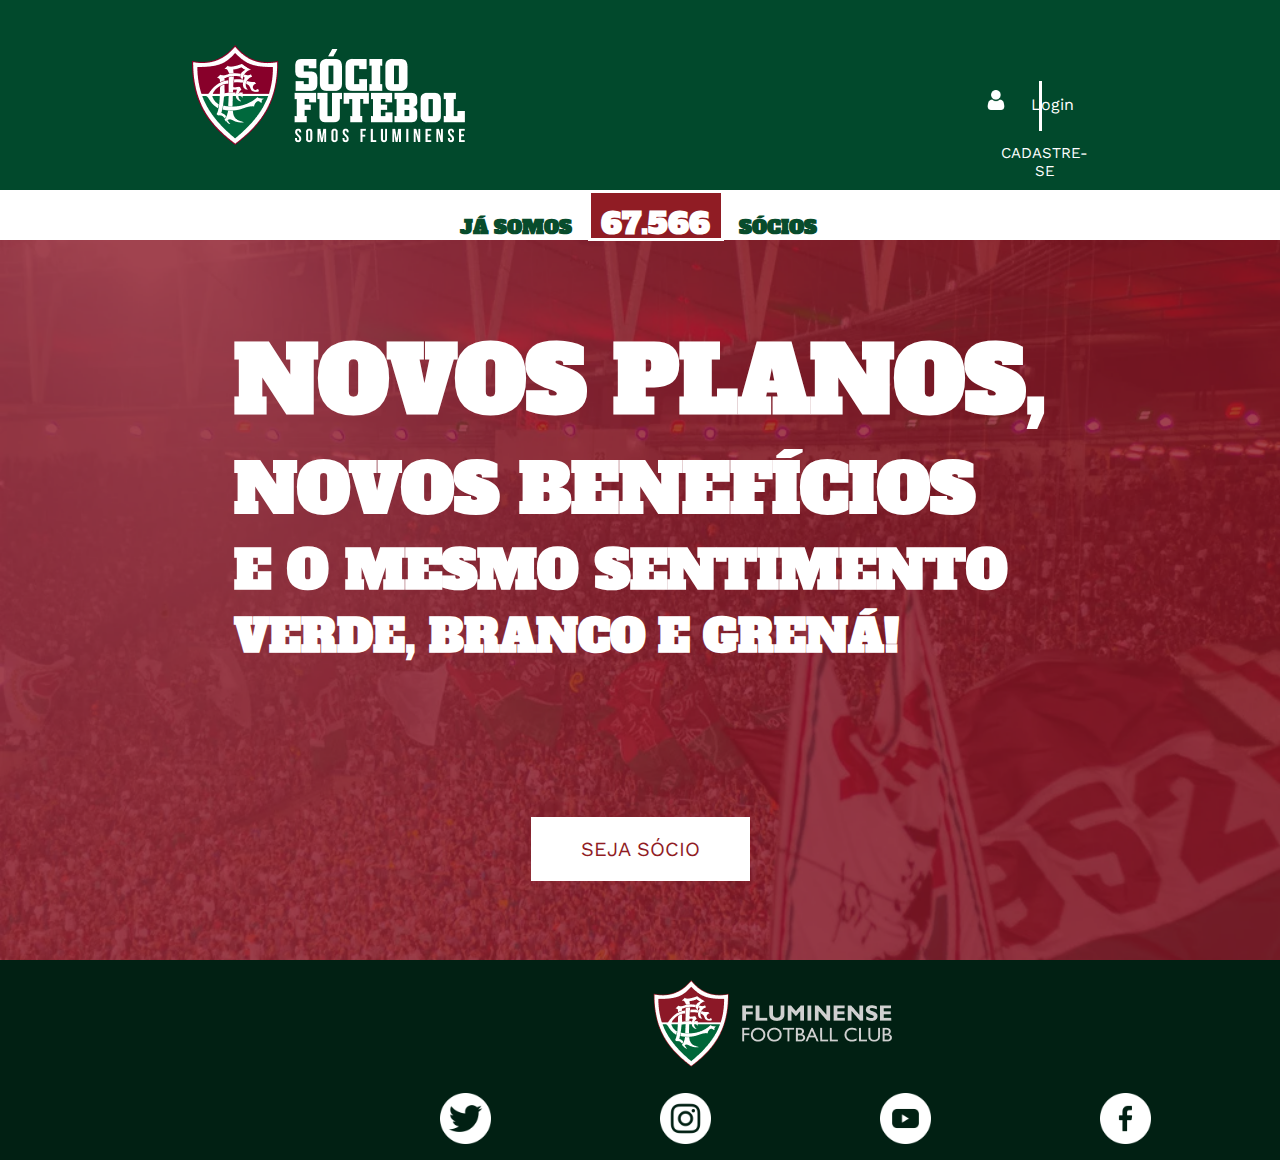
<file: index.html>
<!DOCTYPE html>
<html lang="pt-br">

<head>
    <meta charset="UTF-8">
    <meta http-equiv="X-UA-Compatible" content="IE=edge">
    <meta name="viewport" content="width=device-width, initial-scale=1.0">
    <title>Sócio Futebol - Fluminense Football Club</title>
    <link rel="icon" type="image/x-icon" href="favicon.ico">
    <link rel="stylesheet" href="index.css" />
    <style>
        @import url('https://fonts.googleapis.com/css2?family=Alfa+Slab+One&display=swap');
        @import url('https://fonts.googleapis.com/css2?family=Work+Sans:wght@300&display=swap');
    </style>
</head>

<body>
    <div id="header">
        <div id="center">
            <div id="box1">
                <img src="fluemblem.png" />
            </div>
            <div clas="nada"></div>
            <div id="box2">
                <ul>
                    <li>
                        <div id="login">
                            <img src='login.png' /><a href='login.html'style="color: white;">Login</a>
                        </div>
                    </li>
                    <li>
                        <div id="line"></div>
                    </li>
                    <li>
                        <div id="cadastro">
                            <a href='cadastro.html'style="color: white;">CADASTRE-SE</a>
                            
                            

                        </div>
                    </li>
                </ul>
            </div>
        </div>
    </div>
    <div id="lowheader">
        <div id="box3">
            <ul>
                <li>
                    <div id="content1">
                        <h1>JÁ SOMOS</h1>
                    </div>
                </li>
                <li>
                    <div id="number">
                        <h1>67.566</h1>
                    </div>
                </li>
                <li>
                    <div id="content2">
                        <h1>SÓCIOS</h1>
                    </div>
                </li>
            </ul>
        </div>
    </div>
    <div id="appresentation">
        <div id="tableapp">
            <div id="appresentationbox1">
                <h1 color="white">NOVOS PLANOS,</h1>
                <h2>NOVOS BENEFÍCIOS</h2>
                <h3>E O MESMO SENTIMENTO</h3>
                <h4>VERDE, BRANCO E GRENÁ!</h4>
            </div>
            <div id="appresentationbox2"></div>
            <div id="appresentationbox3">
                <a href='plano.html'style="color: white;"><button>SEJA SÓCIO</button></a>
            </div>
        </div>
    </div>
    <div id="footer">
        <div id="footerimg">
            <img src="flufooter.png"/>
        </div>
        <div id="icons">
            <div class="icons1">
                <a href="https://twitter.com/fluminensefc"target="_blank"><img src="twitter.png" width="23%"/></a>
            </div>
            <div class="icons1">
                <a href="https://www.instagram.com/fluminensefc/"target="_blank"><img src="instagram.png" width="23%"/></a>
            </div>
            <div class="icons1">
                <a href="https://www.youtube.com/user/Fludigital"target="_blank"><img src="youtube.png" width="23%"/></a>
            </div>
            <div class="icons1">
                <a href="https://www.facebook.com/FluminenseFC"target="_blank"><img src="facebook.png" width="23%"/></a>
            </div>
        </div>

    </div>

</body>

</html>
</file>
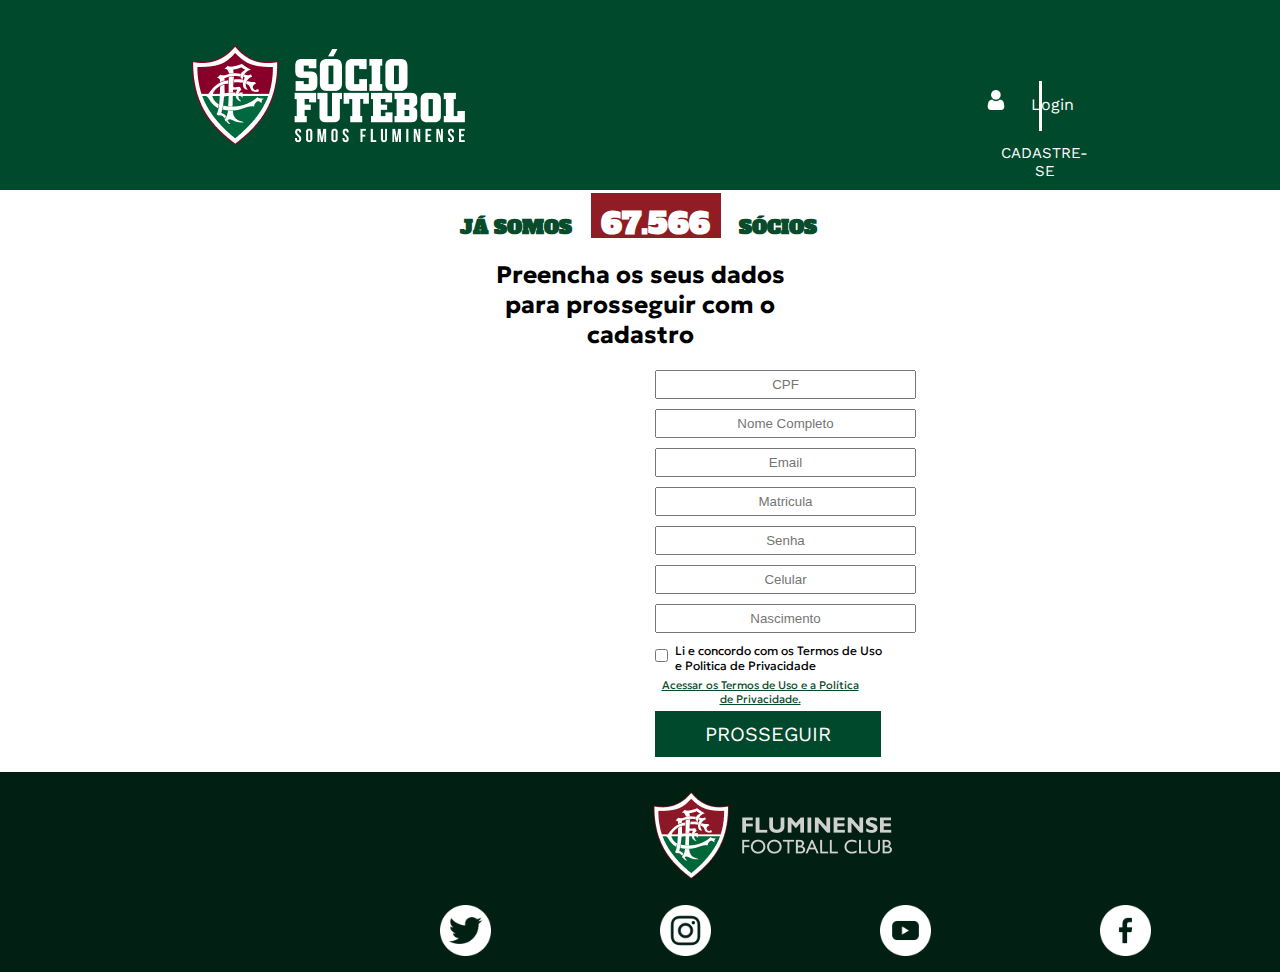
<file: cadastro.html>
<!DOCTYPE html>
<html lang="pt-br">

<head>
    <meta charset="UTF-8">
    <meta http-equiv="X-UA-Compatible" content="IE=edge">
    <meta name="viewport" content="width=device-width, initial-scale=1.0">
    <title>Sócio Futebol - Fluminense Football Club</title>
    <link rel="icon" type="image/x-icon" href="favicon.ico">
    <link rel="stylesheet" href="cadastro.css" />
    <style>
        @import url('https://fonts.googleapis.com/css2?family=Alfa+Slab+One&family=Geologica&family=Work+Sans:wght@300&display=swap');
        @import url('https://fonts.googleapis.com/css2?family=Alfa+Slab+One&display=swap');
        @import url('https://fonts.googleapis.com/css2?family=Work+Sans:wght@300&display=swap');
    </style>
</head>

<body>
    <div id="header">
        <div id="center">
            <div id="box1">
                <img src="fluemblem.png" />
            </div>
            <div clas="nada"></div>
            <div id="box2">
                <ul>
                    <li>
                        <div id="login">
                            <img src='login.png' /><a href='login.html' style="color: white;">Login</a>
                        </div>
                    </li>
                    <li>
                        <div id="line"></div>
                    </li>
                    <li>
                        <div id="cadastro">
                            <a href='cadastro.html' style="color: white;">CADASTRE-SE</a>
                        </div>
                    </li>
                </ul>
            </div>
        </div>
    </div>
    <div id="lowheader">
        <div id="box3">
            <ul>
                <li>
                    <div id="content1">
                        <h1>JÁ SOMOS</h1>
                    </div>
                </li>
                <li>
                    <div id="number">
                        <h1>67.566</h1>
                    </div>
                </li>
                <li>
                    <div id="content2">
                        <h1>SÓCIOS</h1>
                    </div>
                </li>
            </ul>
        </div>
    </div>
    <div id="formulario">
        <div id="txtform">
            <h1>Preencha os seus dados para prosseguir com o cadastro</h1>
        </div>
        <div id="questform">
            <form method='post' action='cadastro.py'>
                <div id="cpf" class="input-container">
                    <input class="input" size=30 type='text' name='cpf' placeholder='CPF' />
                </div>
                <div id="nome" class="input-container">
                    <input class="input" size=30 type='text' name='nome' placeholder='Nome Completo' />
                </div>
                <div id="email" class="input-container">
                    <input class="input" size=30 type='text' name='email' placeholder='Email' /><br>
                </div>
                <div id="matricula" class="input-container">
                    <input class="input" size=30 type='text' name='matricula' placeholder='Matricula' /><br>
                </div>
                <div id="senha" class="input-container">
                    <input class="input" size=30 type='text' name='senha' placeholder="Senha" /><br>
                </div>
                <div id="celular" class="input-container">
                    <input class="input" size=30 type='text' name='celular' placeholder='Celular' /><br>
                </div>
                <div id="nascimento" class="input-container">
                    <input class="input" size=30 type='nascimento' name='nascimento' placeholder='Nascimento' /><br>
                </div>
                <div id="termos" class="input-container">
                    <input class='input' type="checkbox" name="termos" />
                </div>
                <div id="termostxt">Li e concordo com os Termos de Uso e Politica de Privacidade<br>
                </div>
                <div id="politica">
                    <a href='politica.pdf' target="_blank" style="color: #084c2c;">Acessar os Termos de Uso e a Política
                        de Privacidade.</a>
                </div>
            </form>
            <div id="button">
            <a href="login.html"><button href="index.html">PROSSEGUIR</button></a>
            </div>
        </div>
    </div>
    <div id="footer">
        <div id="footerimg">
            <img src="flufooter.png"/>
        </div>
        <div id="icons">
            <div class="icons1">
                <a href="https://twitter.com/fluminensefc"target="_blank"><img src="twitter.png" width="23%"/></a>
            </div>
            <div class="icons1">
                <a href="https://www.instagram.com/fluminensefc/"target="_blank"><img src="instagram.png" width="23%"/></a>
            </div>
            <div class="icons1">
                <a href="https://www.youtube.com/user/Fludigital"target="_blank"><img src="youtube.png" width="23%"/></a>
            </div>
            <div class="icons1">
                <a href="https://www.facebook.com/FluminenseFC"target="_blank"><img src="facebook.png" width="23%"/></a>
            </div>
        </div>

    </div>
</body>

</html>
</file>
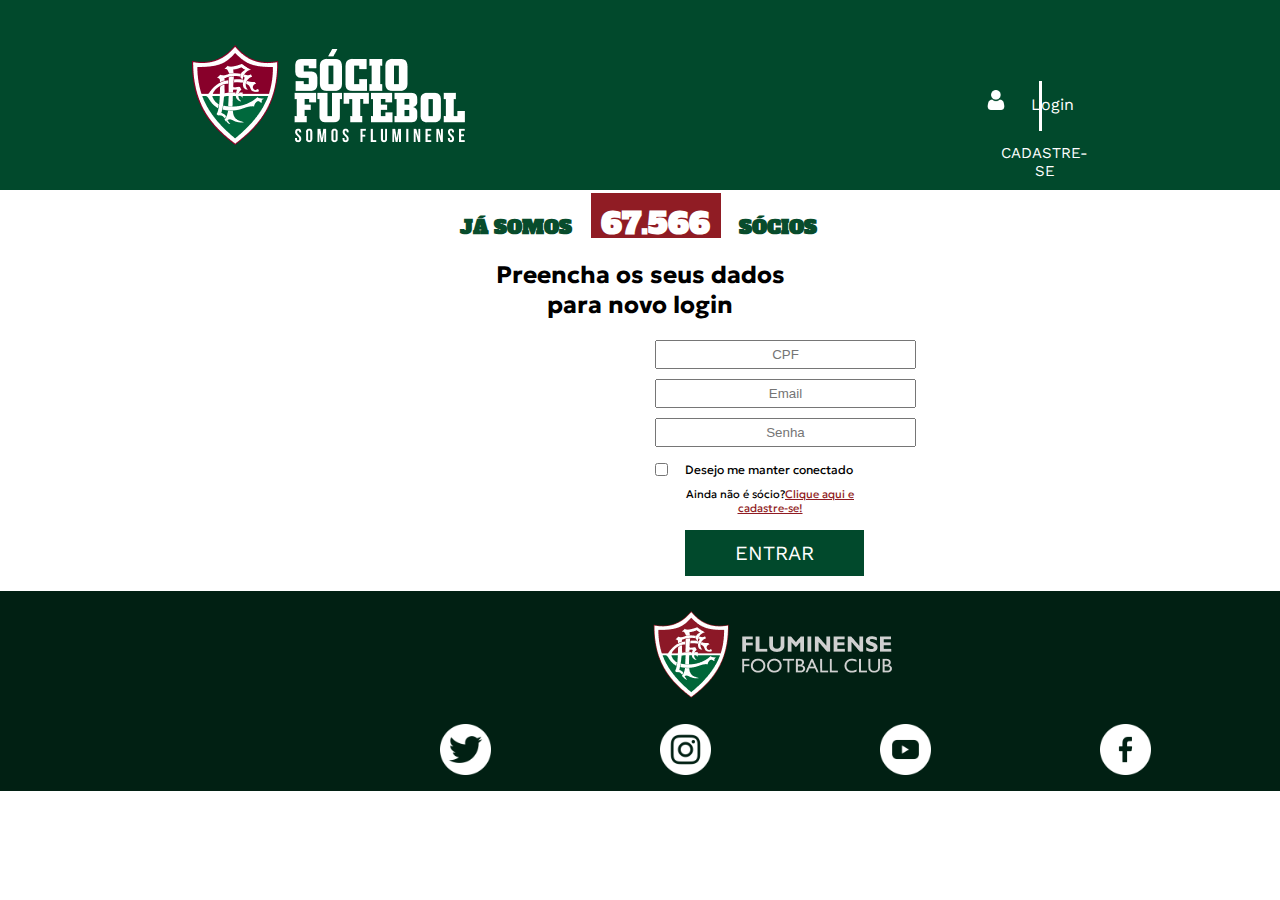
<file: login.html>
<!DOCTYPE html>
<html lang="pt-br">

<head>
    <meta charset="UTF-8">
    <meta http-equiv="X-UA-Compatible" content="IE=edge">
    <meta name="viewport" content="width=device-width, initial-scale=1.0">
    <title>Sócio Futebol - Fluminense Football Club</title>
    <link rel="icon" type="image/x-icon" href="favicon.ico">
    <link rel="stylesheet" href="login.css" />
    <style>
        @import url('https://fonts.googleapis.com/css2?family=Alfa+Slab+One&family=Geologica&family=Work+Sans:wght@300&display=swap');
        @import url('https://fonts.googleapis.com/css2?family=Alfa+Slab+One&display=swap');
        @import url('https://fonts.googleapis.com/css2?family=Work+Sans:wght@300&display=swap');
    </style>
</head>

<body>
    <div id="header">
        <div id="center">
            <div id="box1">
                <img src="fluemblem.png" />
            </div>
            <div clas="nada"></div>
            <div id="box2">
                <ul>
                    <li>
                        <div id="login">
                            <img src='login.png' /><a href='login.html' style="color: white;">Login</a>
                        </div>
                    </li>
                    <li>
                        <div id="line"></div>
                    </li>
                    <li>
                        <div id="cadastro">
                            <a href='cadastro.html' style="color: white;">CADASTRE-SE</a>
                        </div>
                    </li>
                </ul>
            </div>
        </div>
    </div>
    <div id="lowheader">
        <div id="box3">
            <ul>
                <li>
                    <div id="content1">
                        <h1>JÁ SOMOS</h1>
                    </div>
                </li>
                <li>
                    <div id="number">
                        <h1>67.566</h1>
                    </div>
                </li>
                <li>
                    <div id="content2">
                        <h1>SÓCIOS</h1>
                    </div>
                </li>
            </ul>
        </div>
    </div>
    <div id="formulario">
        <div id="txtform">
            <h1>Preencha os seus dados para novo login</h1>
        </div>
        <div id="questform">
            <form method='post' action='cadastro.py'>
                <div id="cpf" class="input-container">
                    <input class="input" size=30 type='text' name='cpf' placeholder='CPF' />
                </div>
                <div id="email" class="input-container">
                    <input class="input" size=30 type='text' name='email' placeholder='Email' /><br>
                </div>
                <div id="senha" class="input-container">
                    <input class="input" size=30 type='text' name='senha' placeholder="Senha" /><br>
                <div id="manterconectado" class="input-container">
                    <input class='input' type="checkbox" name="conectado" />
                </div>
                <div id="manterconectadotxt">Desejo me manter conectado<br>
                </div>
                <div id="novosocio">
                    Ainda não é sócio?<a href='cadastro.html' style="color: #901c24;">Clique aqui e cadastre-se!</a>
                </div>
            </form>
        </div>
        <div id="button">
            <a href="index.html"><button href="index.html">ENTRAR</button></a>
        </div>
    </div>
    <div id="footer">
        <div id="footerimg">
            <img src="flufooter.png"/>
        </div>
        <div id="icons">
            <div class="icons1">
                <a href="https://twitter.com/fluminensefc"target="_blank"><img src="twitter.png" width="23%"/></a>
            </div>
            <div class="icons1">
                <a href="https://www.instagram.com/fluminensefc/"target="_blank"><img src="instagram.png" width="23%"/></a>
            </div>
            <div class="icons1">
                <a href="https://www.youtube.com/user/Fludigital"target="_blank"><img src="youtube.png" width="23%"/></a>
            </div>
            <div class="icons1">
                <a href="https://www.facebook.com/FluminenseFC"target="_blank"><img src="facebook.png" width="23%"/></a>
            </div>
        </div>

    </div>
</body>

</html>
</file>
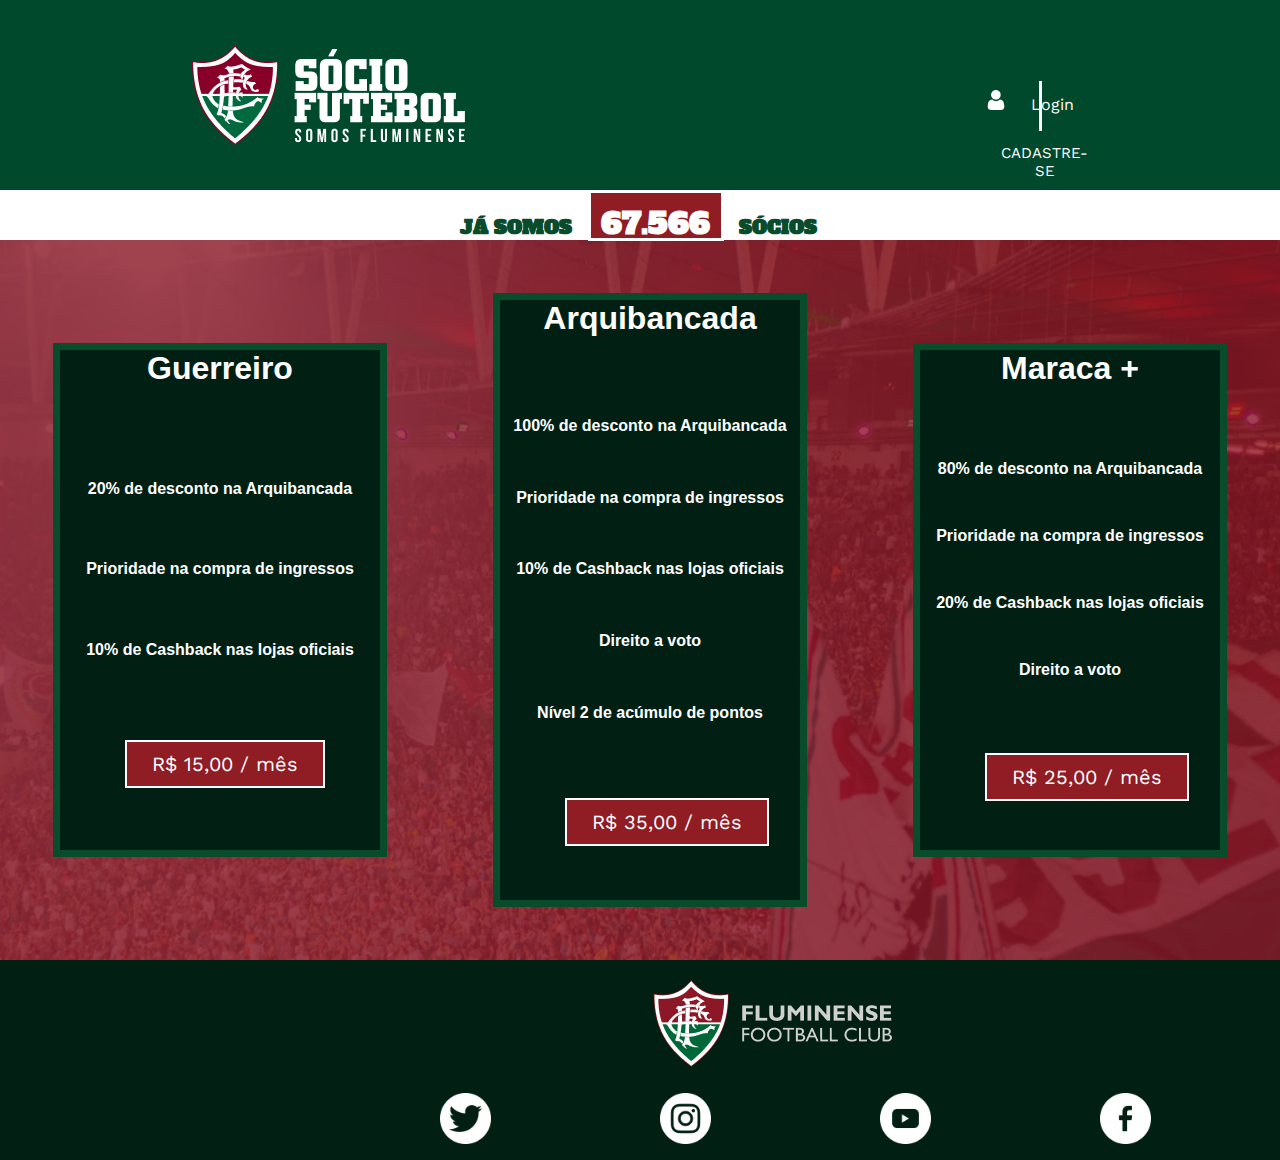
<file: plano.html>
<!DOCTYPE html>
<html lang="pt-br">

<head>
    <meta charset="UTF-8">
    <meta http-equiv="X-UA-Compatible" content="IE=edge">
    <meta name="viewport" content="width=device-width, initial-scale=1.0">
    <title>Sócio Futebol - Fluminense Football Club</title>
    <link rel="icon" type="image/x-icon" href="favicon.ico">
    <link rel="stylesheet" href="plano.css" />
    <style>
        @import url('https://fonts.googleapis.com/css2?family=Alfa+Slab+One&display=swap');
        @import url('https://fonts.googleapis.com/css2?family=Work+Sans:wght@300&display=swap');
    </style>
</head>

<body>
    <div id="header">
        <div id="center">
            <div id="box1">
                <img src="fluemblem.png" />
            </div>
            <div clas="nada"></div>
            <div id="box2">
                <ul>
                    <li>
                        <div id="login">
                            <img src='login.png' /><a href='login.html'style="color: white;">Login</a>
                        </div>
                    </li>
                    <li>
                        <div id="line"></div>
                    </li>
                    <li>
                        <div id="cadastro">
                            <a href='cadastro.html'style="color: white;">CADASTRE-SE</a>
                            
                            

                        </div>
                    </li>
                </ul>
            </div>
        </div>
    </div>
    <div id="lowheader">
        <div id="box3">
            <ul>
                <li>
                    <div id="content1">
                        <h1>JÁ SOMOS</h1>
                    </div>
                </li>
                <li>
                    <div id="number">
                        <h1>67.566</h1>
                    </div>
                </li>
                <li>
                    <div id="content2">
                        <h1>SÓCIOS</h1>
                    </div>
                </li>
            </ul>
        </div>
    </div>
    <div id="appresentation">
        <div id="appresentationbox1">
            <h1 style="text-align: center;">Guerreiro</h1>
            <h4>20% de desconto na Arquibancada</h4>
            <h4>Prioridade na compra de ingressos</h4>
            <h4>10% de Cashback nas lojas oficiais</h4>
            <a href='login.html'style="color: white;"><button>R$ 15,00 / mês</button></a>
        </div>
        <div id="appresentationbox2">
            <h1 style="text-align: center;">Arquibancada</h1>
            <h4>100% de desconto na Arquibancada</h4>
            <h4>Prioridade na compra de ingressos</h4>
            <h4>10% de Cashback nas lojas oficiais</h4>
            <h4>Direito a voto</h4>
            <h4>Nível 2 de acúmulo de pontos</h4>
            <a href='login.html'style="color: white;"><button>R$ 35,00 / mês</button></a>
        </div>
        <div id="appresentationbox3">
            <h1 style="text-align: center;">Maraca +</h1>
            <h4>80% de desconto na Arquibancada</h4>
            <h4>Prioridade na compra de ingressos</h4>
            <h4>20% de Cashback nas lojas oficiais</h4>
            <h4>Direito a voto</h4>
            <a href='login.html'style="color: white;"><button>R$ 25,00 / mês</button></a>
        </div>
    </div>
    <div id="footer">
        <div id="footerimg">
            <img src="flufooter.png"/>
        </div>
        <div id="icons">
            <div class="icons1">
                <a href="https://twitter.com/fluminensefc"target="_blank"><img src="twitter.png" width="23%"/></a>
            </div>
            <div class="icons1">
                <a href="https://www.instagram.com/fluminensefc/"target="_blank"><img src="instagram.png" width="23%"/></a>
            </div>
            <div class="icons1">
                <a href="https://www.youtube.com/user/Fludigital"target="_blank"><img src="youtube.png" width="23%"/></a>
            </div>
            <div class="icons1">
                <a href="https://www.facebook.com/FluminenseFC"target="_blank"><img src="facebook.png" width="23%"/></a>
            </div>
        </div>

    </div>

</body>

</html>
</file>
<file: index.css>
* {
    margin: 0px;
    padding: 0px;
}

#header {
    width: auto;
    height: 190px;
    background-color: rgba(1, 73, 44, 255);
}

#center {
    margin: 0px 15% 0px 15%;
    height: 190px;
    display: grid;
    grid-template-columns: auto 511px auto;
    grid-template-rows: auto;
}

#box1 {
    position: relative;
    top: 45px;
}

#box2 {
    position: relative;
    top: 80px;
    text-align: center;
    float: right;
    font-family: 'Work Sans', sans-serif;
}

#box2 ul {
    list-style: none;
    margin: 0px;
    padding: 0px;
}

#box2 ul li {
    display: inline-block
}

#box2 ul li a {
    display: inline-block;
    text-decoration: none;
    padding: 15px 25px;
}

#box2 ul li img {
    width: 20px;
    height: 20px;
}

#login {
    color: white;
}

#line {
    border-left: 3px solid white;
    height: 50px;
    position: absolute;
    left: 46%;
    top: 1px;
}

#cadastro {
    color: white;
    font-size: 15px;
}

#lowheader {
    width: 100%;
    height: 50px;
    font-family: 'Alfa Slab One', cursive;
}

#box3 {
    width: 381px;
    margin: 0px auto 20px auto;
    display: grid;
    grid-template-columns: auto auto auto;
    grid-template-rows: auto;
}

#box3 ul {
    list-style: none;
    margin: 0px 0px 0px 0px;
    padding: 0px;
}

#box3 ul li {
    display: inline-block;
    padding: 0px 0px;
}

#box3 ul li h1 {
    display: inline-block;
    text-decoration: none;
    padding: 10px 10px;
}

#content1 {
    width: 133px;
    color: #084c2c;
    font-size: 60%;
}

#number {
    width: 130px;
    height: 45px;
    background-color: #901c24;
    text-align: center;
    font-size: 15px;
    margin: auto auto auto auto;
    border: 3px solid white;
    color: white;
}

#content2 {
    color: #084c2c;
    width: 100px;
    font-size: 60%;
}

#appresentation {
    width: 100%;
    height: 720px;
    background-image: url(flubackground.png);
    background-size: cover;
    display: flex;
}
#tableapp{
    display: grid;
    margin: auto auto auto auto;
    grid-template-columns: auto;
    grid-template-rows: auto 150px auto;
}
#appresentationbox1 {
    font-family: 'Alfa Slab One', cursive;
    color: white;
    font-size: 280%;
    margin: auto auto auto auto;
}
#appresentationbox3{
    margin: auto auto auto auto;
}
button {
    background: white;
    color: #901c24;
    padding: 20px 50px;
    border: none;
    font-family: 'Work Sans', sans-serif;
    font-size: 20px;
}

button:hover {
    background-color: rgba(1, 73, 44, 255);
    color: white;
    padding: 20px 50px;
}
#footer{

    width: 100%;
    height: 200px;
    background-color: #012013;
    display: grid;
    grid-template-columns: auto ;
    grid-template-rows: auto auto;
}
#footerimg{
    margin: 20px auto 0px 653px;
}
#icons{
    display: grid;
    grid-template-columns: 220px 220px 220px 220px;
    grid-template-rows: auto; 
    margin: 20px 0px 10px 440px;
}
</file>
<file: cadastro.css>
* {
    margin: 0px;
    padding: 0px;
}

#header {
    width: auto;
    height: 190px;
    background-color: rgba(1, 73, 44, 255);
}

#center {
    margin: 0px 15% 0px 15%;
    height: 190px;
    display: grid;
    grid-template-columns: auto 511px auto;
    grid-template-rows: auto;
}

#box1 {
    position: relative;
    top: 45px;
}

#box2 {
    position: relative;
    top: 80px;
    text-align: center;
    float: right;
    font-family: 'Work Sans', sans-serif;
}

#box2 ul {
    list-style: none;
    margin: 0px;
    padding: 0px;
}

#box2 ul li {
    display: inline-block
}

#box2 ul li a {
    display: inline-block;
    text-decoration: none;
    padding: 15px 25px;
}

#box2 ul li img {
    width: 20px;
    height: 20px;
}

#login {
    color: white;
}

#line {
    border-left: 3px solid white;
    height: 50px;
    position: absolute;
    left: 46%;
    top: 1px;
}

#cadastro {
    color: white;
    font-size: 15px;
}

#lowheader {
    width: 100%;
    height: 50px;
    font-family: 'Alfa Slab One', cursive;
}

#box3 {
    width: 381px;
    margin: 0px auto 20px auto;
    display: grid;
    grid-template-columns: auto auto auto;
    grid-template-rows: auto;
}

#box3 ul {
    list-style: none;
    margin: 0px 0px 0px 0px;
    padding: 0px;
}

#box3 ul li {
    display: inline-block;
    padding: 0px 0px;
}

#box3 ul li h1 {
    display: inline-block;
    text-decoration: none;
    padding: 10px 10px;
}

#content1 {
    width: 133px;
    color: #084c2c;
    font-size: 60%;
}

#number {
    width: 130px;
    height: 45px;
    background-color: #901c24;
    text-align: center;
    font-size: 15px;
    margin: auto auto auto auto;
    border: 3px solid white;
    color: white;
}

#content2 {
    color: #084c2c;
    width: 100px;
    font-size: 60%;
}

#form {
    margin: auto auto auto auto;
}

#txtform {
    width: 300px;
    text-align: center;
    font-family: 'Geologica', sans-serif;
    font-size: 12px;
    margin: 20px auto auto auto;
}

#questform {
    width: 300px;
    margin: 20px auto auto 655px;
}
#termos{
    width: 5px;
    float: left;
}
#politica{
    padding: 5px;
    width: 200px;
    text-align: center;
    font-family: 'Geologica', sans-serif;
    font-size: 11px;
    margin: 20px auto auto auto auto;
}

#termostxt{
    width: 210px;
    font-family: 'Geologica', sans-serif;
    font-size: 12px;
    margin: auto auto auto 20px;
}
.input-container {
    margin-bottom: 10px;
}

.input{
    height: 25px;
    text-align: center;
}
button {
    margin-bottom: 15px;
    background: rgba(1, 73, 44, 255);
    color: white;
    padding: 11px 50px;
    border: none;
    font-family: 'Work Sans', sans-serif;
    font-size: 20px;
}

button:hover {
    background-color: #901c24;
    color: white;
}
#footer{

    width: 100%;
    height: 200px;
    background-color: #012013;
    display: grid;
    grid-template-columns: auto ;
    grid-template-rows: auto auto;
}
#footerimg{
    margin: 20px auto 0px 653px;
}
#icons{
    display: grid;
    grid-template-columns: 220px 220px 220px 220px;
    grid-template-rows: auto; 
    margin: 20px 0px 10px 440px;
}
</file>
<file: login.css>
* {
    margin: 0px;
    padding: 0px;
}

#header {
    width: auto;
    height: 190px;
    background-color: rgba(1, 73, 44, 255);
}

#center {
    margin: 0px 15% 0px 15%;
    height: 190px;
    display: grid;
    grid-template-columns: auto 511px auto;
    grid-template-rows: auto;
}

#box1 {
    position: relative;
    top: 45px;
}

#box2 {
    position: relative;
    top: 80px;
    text-align: center;
    float: right;
    font-family: 'Work Sans', sans-serif;
}

#box2 ul {
    list-style: none;
    margin: 0px;
    padding: 0px;
}

#box2 ul li {
    display: inline-block
}

#box2 ul li a {
    display: inline-block;
    text-decoration: none;
    padding: 15px 25px;
}

#box2 ul li img {
    width: 20px;
    height: 20px;
}

#login {
    color: white;
}

#line {
    border-left: 3px solid white;
    height: 50px;
    position: absolute;
    left: 46%;
    top: 1px;
}

#cadastro {
    color: white;
    font-size: 15px;
}

#lowheader {
    width: 100%;
    height: 50px;
    font-family: 'Alfa Slab One', cursive;
}

#box3 {
    width: 381px;
    margin: 0px auto 20px auto;
    display: grid;
    grid-template-columns: auto auto auto;
    grid-template-rows: auto;
}

#box3 ul {
    list-style: none;
    margin: 0px 0px 0px 0px;
    padding: 0px;
}

#box3 ul li {
    display: inline-block;
    padding: 0px 0px;
}

#box3 ul li h1 {
    display: inline-block;
    text-decoration: none;
    padding: 10px 10px;
}

#content1 {
    width: 133px;
    color: #084c2c;
    font-size: 60%;
}

#number {
    width: 130px;
    height: 45px;
    background-color: #901c24;
    text-align: center;
    font-size: 15px;
    margin: auto auto auto auto;
    border: 3px solid white;
    color: white;
}

#content2 {
    color: #084c2c;
    width: 100px;
    font-size: 60%;
}

#form {
    margin: auto auto auto auto;
}

#txtform {
    width: 300px;
    text-align: center;
    font-family: 'Geologica', sans-serif;
    font-size: 12px;
    margin: 20px auto auto auto;
}

#questform {
    width: 300px;
    margin: 20px auto auto 655px;
}
#manterconectado{
    width: 5px;
    float: left;
    margin: 10px auto auto auto;
}
#novosocio{
    padding: 0px;
    width: 200px;
    text-align: center;
    font-family: 'Geologica', sans-serif;
    font-size: 11px;
    margin: 10px auto 10px 15px ;
}

#manterconectadotxt{
    width: 210px;
    font-family: 'Geologica', sans-serif;
    font-size: 12px;
    margin: 15px auto 0px 30px;
}
.input-container {
    margin-bottom: 10px;
}

.input{
    height: 25px;
    text-align: center;
}
button {
    background: rgba(1, 73, 44, 255);
    color: white;
    padding: 11px 50px;
    border: none;
    font-family: 'Work Sans', sans-serif;
    font-size: 20px;
    margin: 5px auto 15px 30px;
}

button:hover {
    background-color: #901c24;
    color: white;
}
#footer{

    width: 100%;
    height: 200px;
    background-color: #012013;
    display: grid;
    grid-template-columns: auto ;
    grid-template-rows: auto auto;
}
#footerimg{
    margin: 20px auto 0px 653px;
}
#icons{
    display: grid;
    grid-template-columns: 220px 220px 220px 220px;
    grid-template-rows: auto; 
    margin: 20px 0px 10px 440px;
}
</file>
<file: plano.css>
* {
    margin: 0px;
    padding: 0px;
}

#header {
    width: auto;
    height: 190px;
    background-color: rgba(1, 73, 44, 255);
}

#center {
    margin: 0px 15% 0px 15%;
    height: 190px;
    display: grid;
    grid-template-columns: auto 511px auto;
    grid-template-rows: auto;
}

#box1 {
    position: relative;
    top: 45px;
}

#box2 {
    position: relative;
    top: 80px;
    text-align: center;
    float: right;
    font-family: 'Work Sans', sans-serif;
}

#box2 ul {
    list-style: none;
    margin: 0px;
    padding: 0px;
}

#box2 ul li {
    display: inline-block
}

#box2 ul li a {
    display: inline-block;
    text-decoration: none;
    padding: 15px 25px;
}

#box2 ul li img {
    width: 20px;
    height: 20px;
}

#login {
    color: white;
}

#line {
    border-left: 3px solid white;
    height: 50px;
    position: absolute;
    left: 46%;
    top: 1px;
}

#cadastro {
    color: white;
    font-size: 15px;
}

#lowheader {
    width: 100%;
    height: 50px;
    font-family: 'Alfa Slab One', cursive;
}

#box3 {
    width: 381px;
    margin: 0px auto 20px auto;
    display: grid;
    grid-template-columns: auto auto auto;
    grid-template-rows: auto;
}

#box3 ul {
    list-style: none;
    margin: 0px 0px 0px 0px;
    padding: 0px;
}

#box3 ul li {
    display: inline-block;
    padding: 0px 0px;
}

#box3 ul li h1 {
    display: inline-block;
    text-decoration: none;
    padding: 10px 10px;
}

#content1 {
    width: 133px;
    color: #084c2c;
    font-size: 60%;
}

#number {
    width: 130px;
    height: 45px;
    background-color: #901c24;
    text-align: center;
    font-size: 15px;
    margin: auto auto auto auto;
    border: 3px solid white;
    color: white;
}

#content2 {
    color: #084c2c;
    width: 100px;
    font-size: 60%;
}

#appresentation {
    width: 100%;
    height: 720px;
    background-image: url(flubackground.png);
    background-size: cover;
    display: flex;
    font-family: 'Geologica', sans-serif;
}
#tableapp{
    display: grid;
    margin: auto auto auto auto;
    grid-template-columns: auto;
    grid-template-rows: auto 150px auto;
}
#appresentationbox1{
    width: 320px;
    height: 500px;
    display: grid;
    margin: auto auto auto auto;
    border: 7px solid #084c2c;
    background-color: #012013;
    color: white;
    
}
#appresentationbox1:hover {
    background-color: #084c2c;
}
button {
    background:#901c24;
    color: white;
    padding: 10px 25px;
    margin-top: 50px;
    margin-left: 65px;
    border: 2px solid white;
    font-family: 'Work Sans', sans-serif;
    font-size: 20px;
}

button:hover {
    background-color:#012013;
}
#appresentationbox2{
    width: 300px;
    height: 600px;
    display: grid;
    margin: auto auto auto auto;
    border: 7px solid #084c2c;
    background-color:#012013;
    color: white;
}
#appresentationbox2:hover {
    background-color: #084c2c;
}
#appresentationbox3{
    width: 300px;
    height: 500px;
    display: grid;
    margin: auto auto auto auto;
    border: 7px solid #084c2c;
    background-color: #012013;
    color: white;
}
#appresentationbox3:hover {
    background-color: #084c2c;
}
h4{
    margin: auto;
}
#footer{

    width: 100%;
    height: 200px;
    background-color: #012013;
    display: grid;
    grid-template-columns: auto ;
    grid-template-rows: auto auto;
}
#footerimg{
    margin: 20px auto 0px 653px;
}
#icons{
    display: grid;
    grid-template-columns: 220px 220px 220px 220px;
    grid-template-rows: auto; 
    margin: 20px 0px 10px 440px;
}
</file>
